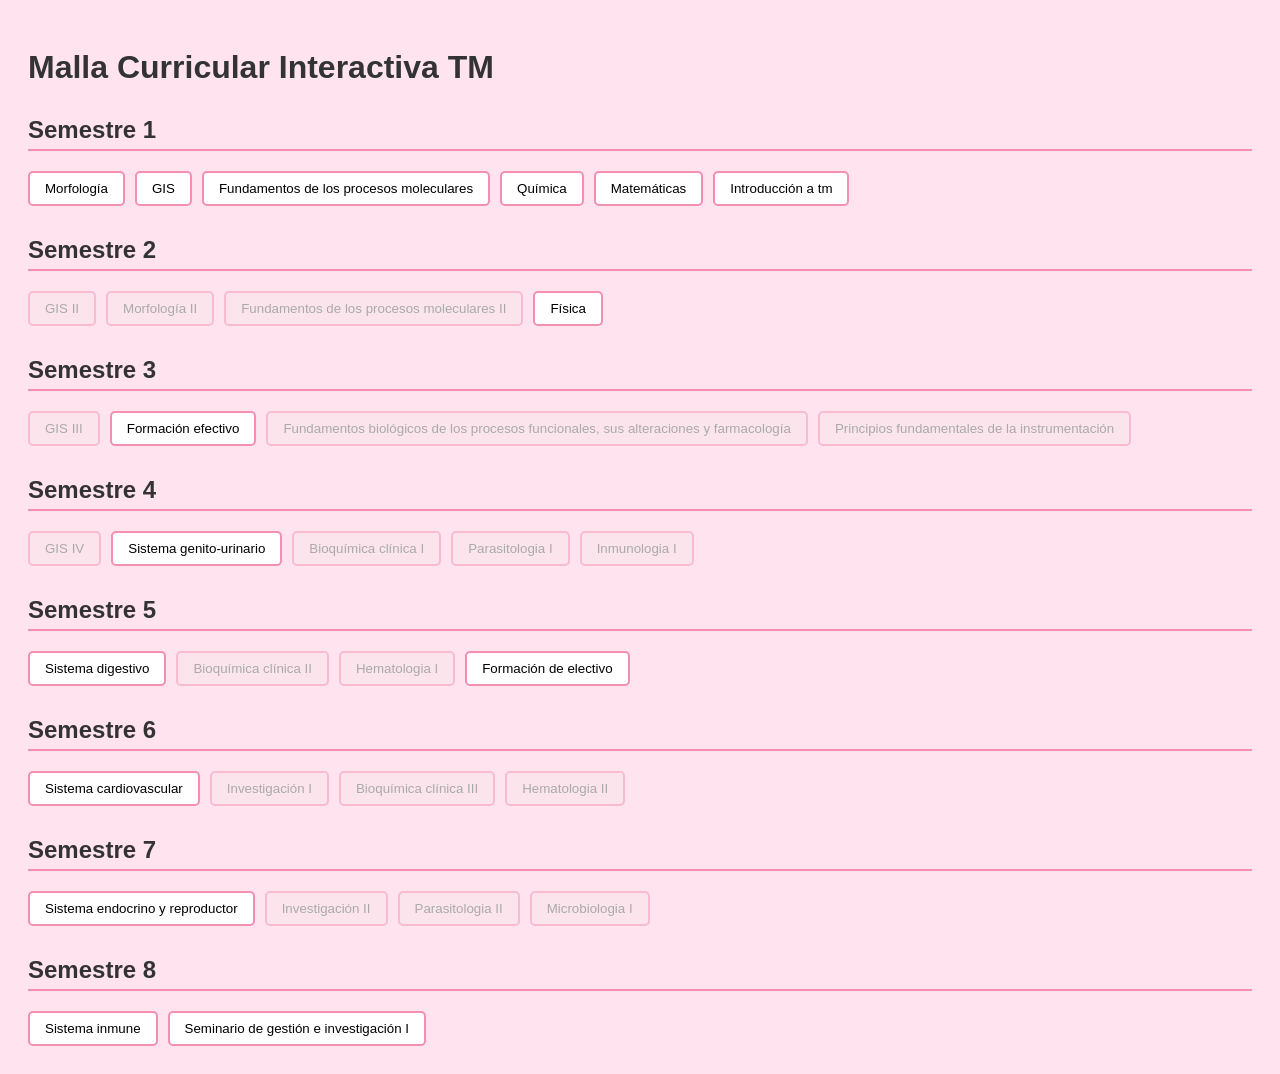
<file: index.html>
<!DOCTYPE html>
<html lang="es">
<head>
  <meta charset="UTF-8" />
  <title>Malla Interactiva TM</title>
  <style>
    body {
      font-family: Arial, sans-serif;
      background: #ffe4f0;
      color: #333;
      padding: 20px;
    }
    .semestre-separador {
      border-bottom: 2px solid #f48fb1;
      margin-top: 30px;
      padding-bottom: 5px;
    }
    .semestre {
      display: flex;
      flex-wrap: wrap;
      gap: 10px;
      margin-top: 10px;
    }
    .ramo {
      padding: 8px 15px;
      border: 2px solid #f48fb1;
      border-radius: 5px;
      background: white;
      cursor: pointer;
      transition: background-color 0.3s, color 0.3s;
      user-select: none;
    }
    .ramo.aprobado {
      background-color: #f48fb1;
      color: white;
      border-color: #c2185b;
      text-decoration: line-through; /* Aquí está el tachado */
    }
    .ramo:disabled {
      background-color: #fce4ec;
      border-color: #f8bbd0;
      color: #aaa;
      cursor: not-allowed;
    }
  </style>
</head>
<body>
  <h1>Malla Curricular Interactiva TM</h1>
  <div id="malla"></div>

  <script>
    const ramos = {
      "Morfología": ["Morfología II"],
      "GIS": ["GIS II"],
      "Fundamentos de los procesos moleculares": ["Fundamentos de los procesos moleculares II"],
      "Fundamentos de los procesos moleculares II": [
        "Microbiologia I",
        "Inmunologia I",
        "Fundamentos biológicos de los procesos funcionales, sus alteraciones  y farmacología"
      ],
      "Física": ["Principios fundamentales de la instrumentación"],
      "GIS II": ["GIS III"],
      "Principios fundamentales de la instrumentación": ["Bioquímica clínica I"],
      "Fundamentos biológicos de los procesos funcionales, sus alteraciones  y farmacología": ["Bioquímica clínica I", "Parasitologia I"],
      "GIS III": ["GIS IV"],
      "GIS IV": ["Investigación I", "Enfermedades prioritarias. Aspectos legales"],
      "Bioquímica clínica I": ["Bioquímica clínica II"],
      "Parasitologia I": ["Parasitologia II"],
      "Inmunologia I": ["Hematologia I"],
      "Sistema digestivo": ["Microbiologia I"],
      "Bioquímica clínica II": ["Bioquímica clínica III"],
      "Hematologia I": ["Hematologia II"],
      "Hematologia II": ["Banco de sangre I"],
      "Sistema cardiovascular": ["Enfermedades prioritarias. Aspectos legales"],
      "Investigación I": ["Investigación II"],
      "Microbiologia I": ["Microbiologia II"],
      "Sistema inmune": ["Enfermedades prioritarias. Aspectos legales"],
      "Seminario de gestión e investigación I": ["Seminario de gestión e investigación II"],
      "Banco de sangre I": ["Banco de sangre II"],
      "Seminario de gestión e investigación II": ["Práctica profesional"],
      "Banco de sangre II": ["Práctica profesional"],
      "Enfermedades prioritarias. Aspectos legales": ["Práctica profesional"]
    };

    const semestres = [
      ["Morfología", "GIS", "Fundamentos de los procesos moleculares", "Química", "Matemáticas", "Introducción a tm"],
      ["GIS II", "Morfología II", "Fundamentos de los procesos moleculares II", "Física"],
      ["GIS III", "Formación efectivo", "Fundamentos biológicos de los procesos funcionales, sus alteraciones  y farmacología", "Principios fundamentales de la instrumentación"],
      ["GIS IV", "Sistema genito-urinario", "Bioquímica clínica I", "Parasitologia I", "Inmunologia I"],
      ["Sistema digestivo", "Bioquímica clínica II", "Hematologia I", "Formación de electivo"],
      ["Sistema cardiovascular", "Investigación I", "Bioquímica clínica III", "Hematologia II"],
      ["Sistema endocrino y reproductor", "Investigación II", "Parasitologia II", "Microbiologia I"],
      ["Sistema inmune", "Seminario de gestión e investigación I"]
    ];

    // Invertimos para saber requisitos de cada ramo
    const requisitosPorRamo = {};

    for (const [padre, hijos] of Object.entries(ramos)) {
      hijos.forEach(hijo => {
        if (!requisitosPorRamo[hijo]) requisitosPorRamo[hijo] = [];
        requisitosPorRamo[hijo].push(padre);
      });
    }

    // Estado ramos aprobados
    let ramosAprobados = JSON.parse(localStorage.getItem("ramosAprobados") || "[]");

    // Saber si un ramo está desbloqueado (sin requisitos o con todos aprobados)
    function estaDesbloqueado(ramo) {
      const reqs = requisitosPorRamo[ramo];
      if (!reqs || reqs.length === 0) return true;
      return reqs.every(r => ramosAprobados.includes(r));
    }

    // Renderizar la malla
    function renderizarMalla() {
      const contenedor = document.getElementById("malla");
      contenedor.innerHTML = "";

      semestres.forEach((semestre, i) => {
        const sep = document.createElement("h2");
        sep.textContent = `Semestre ${i + 1}`;
        sep.className = "semestre-separador";
        contenedor.appendChild(sep);

        const divSem = document.createElement("div");
        divSem.className = "semestre";

        semestre.forEach(ramo => {
          const btn = document.createElement("button");
          btn.textContent = ramo;
          btn.className = "ramo";

          if (ramosAprobados.includes(ramo)) {
            btn.classList.add("aprobado");
            btn.disabled = false;
          } else if (estaDesbloqueado(ramo)) {
            btn.classList.remove("aprobado");
            btn.disabled = false;
          } else {
            btn.disabled = true;
          }

          btn.onclick = () => {
            if (!btn.disabled) {
              toggleAprobado(ramo);
              renderizarMalla();
            }
          };

          divSem.appendChild(btn);
        });

        contenedor.appendChild(divSem);
      });
    }

    // Alternar aprobado/no aprobado
    function toggleAprobado(ramo) {
      if (ramosAprobados.includes(ramo)) {
        ramosAprobados = ramosAprobados.filter(r => r !== ramo);
      } else {
        if (estaDesbloqueado(ramo)) {
          ramosAprobados.push(ramo);
        }
      }
      localStorage.setItem("ramosAprobados", JSON.stringify(ramosAprobados));
    }

    window.onload = () => {
      renderizarMalla();
    };
  </script>
</body>
</html>
</file>
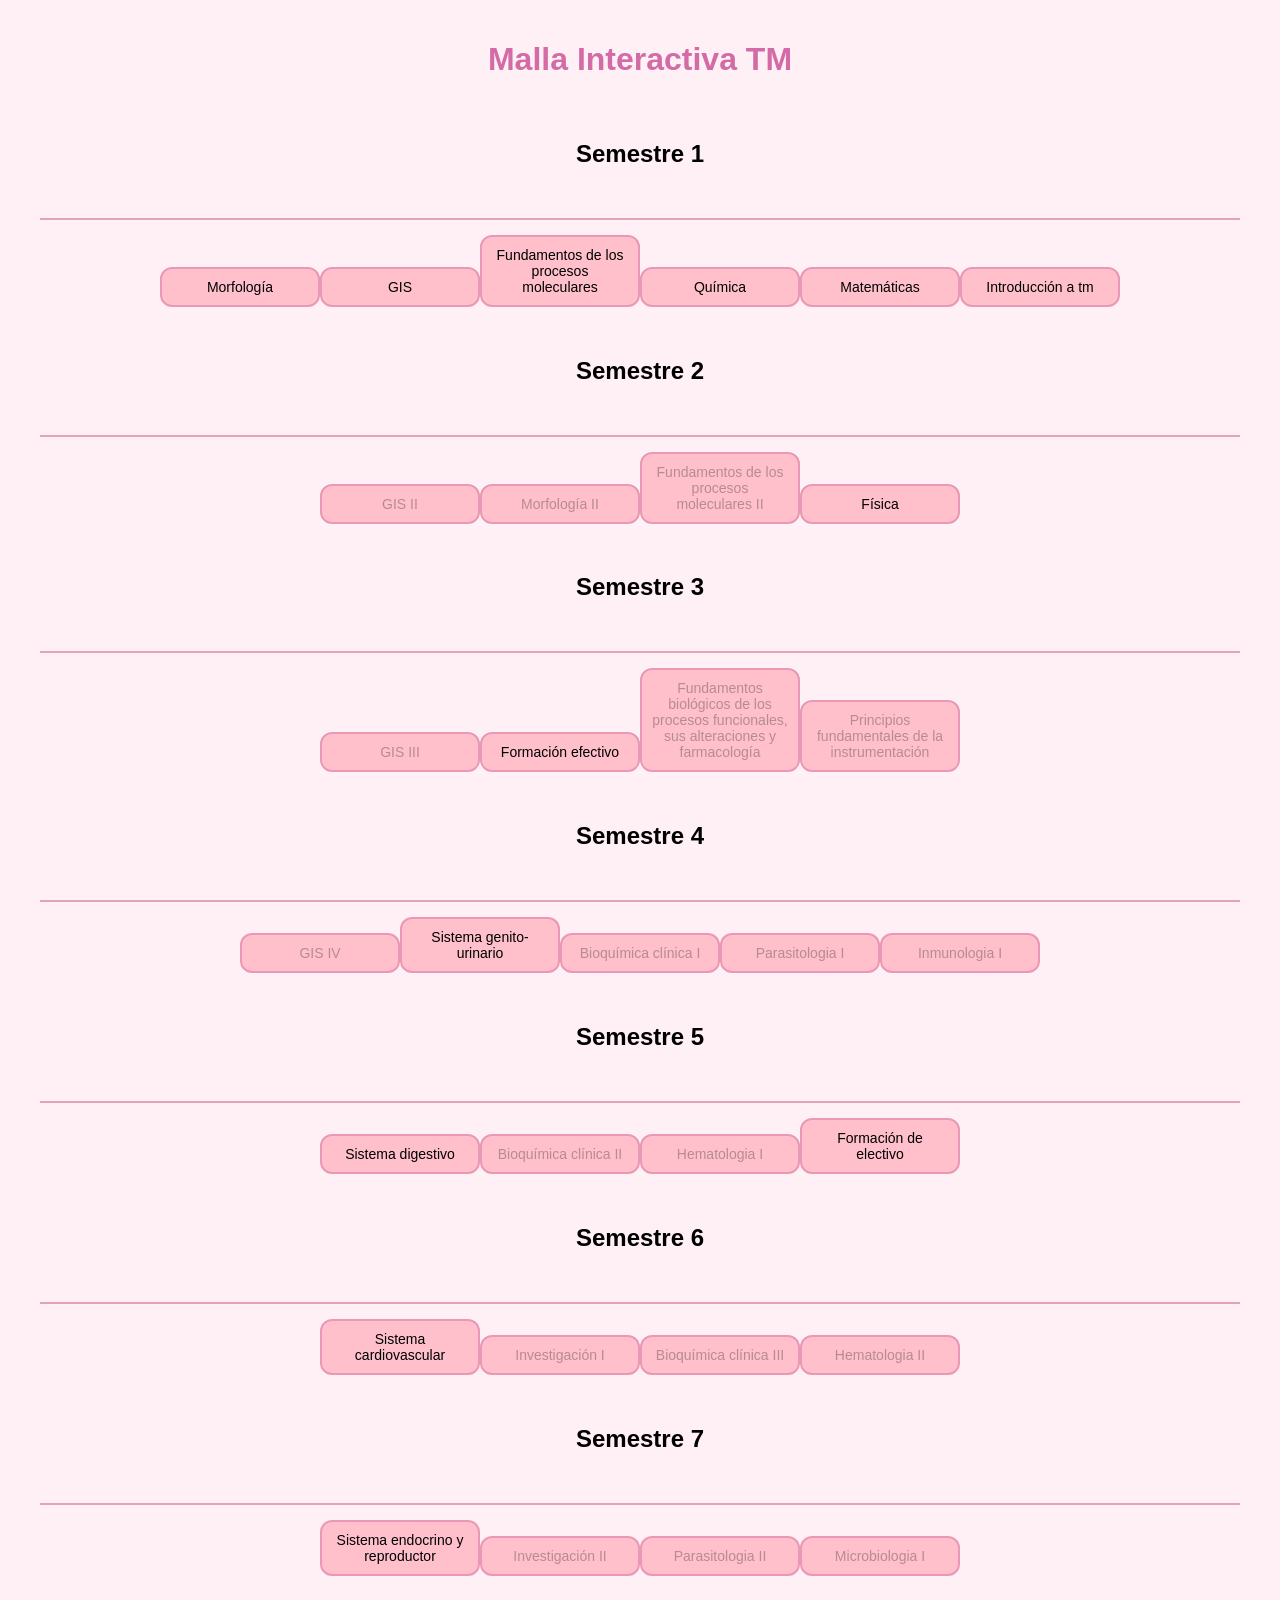
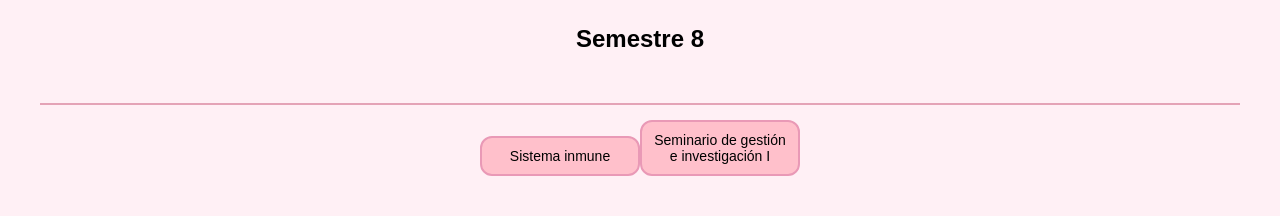
<file: indexado.html>
<!DOCTYPE html>
<html lang="es">
<head>
  <meta charset="UTF-8" />
  <meta name="viewport" content="width=device-width, initial-scale=1.0" />
  <title>Malla Interactiva</title>
  <link rel="stylesheet" href="estilo.css" />
</head>
<body>
  <h1>Malla Interactiva TM</h1>
  <div class="malla" id="malla"></div>
  <script src="script.js"></script>
</body>
</html>
</file>
<file: estilo.css>
body {
  font-family: 'Segoe UI', sans-serif;
  background-color: #fff0f5;
  margin: 0;
  padding: 20px;
  text-align: center;
}

h1 {
  color: #d36ba6;
}

#malla {
  display: flex;
  flex-direction: column;
  gap: 30px;
  padding: 20px;
}

.semestre {
  border-top: 2px solid #e4a3b6;
  padding-top: 15px;
}

.semestre h2 {
  color: #d36ba6;
  margin-bottom: 10px;
}

.fila-ramos {
  display: flex;
  flex-wrap: wrap;
  justify-content: center;
  gap: 12px;
}

.ramo {
  background-color: #ffc0cb;
  border: 2px solid #e999b6;
  border-radius: 12px;
  padding: 10px;
  cursor: pointer;
  transition: background-color 0.3s ease;
  font-size: 14px;
  width: 160px;
}

.ramo:hover {
  background-color: #f7a7bd;
}

.ramo.bloqueado {
  background-color: #f3d3dd;
  color: #999;
  cursor: not-allowed;
}

.ramo.aprobado {
  background-color: #f28cb0;
  color: #fff;
}

#resetBtn {
  background-color: #f28cb0;
  border: none;
  color: white;
  padding: 10px 20px;
  font-size: 14px;
  border-radius: 8px;
  cursor: pointer;
  margin-bottom: 20px;
  transition: background-color 0.3s ease;
}

#resetBtn:hover {
  background-color: #e26ba3;
}
</file>
